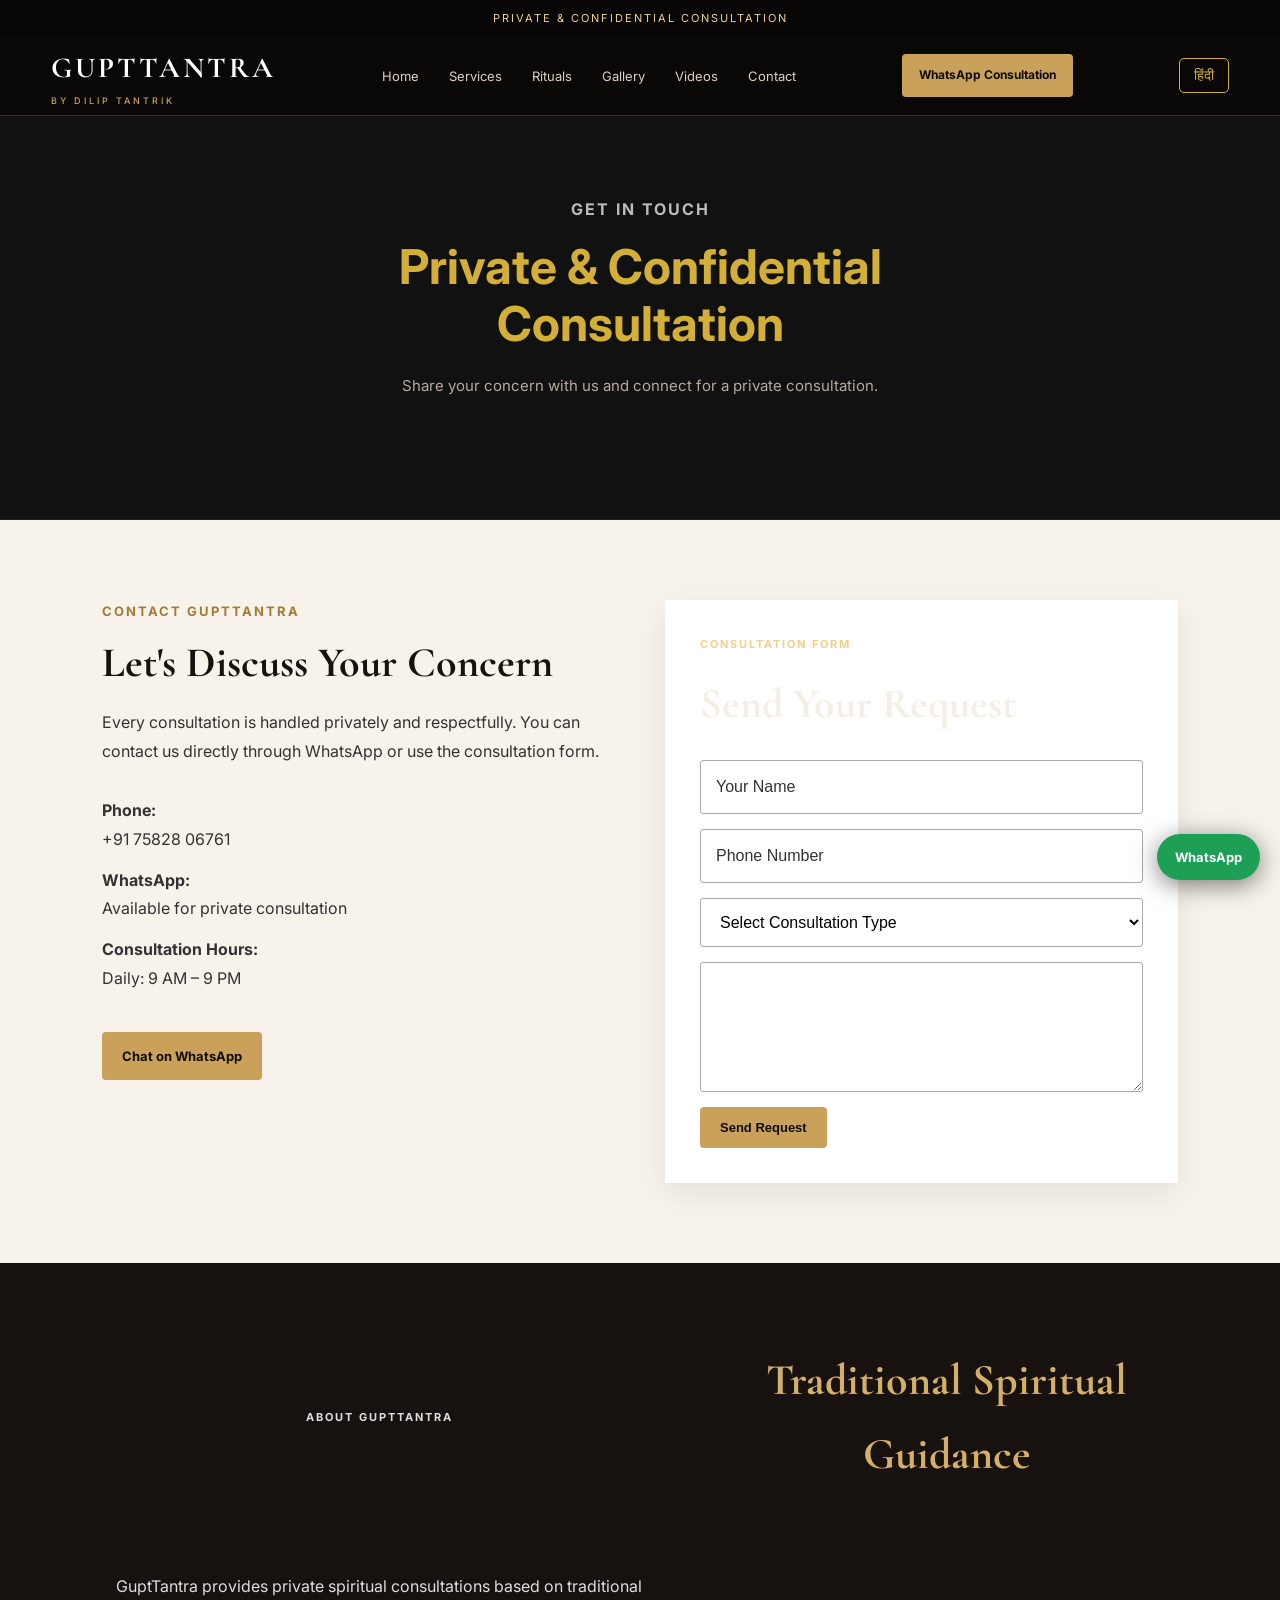
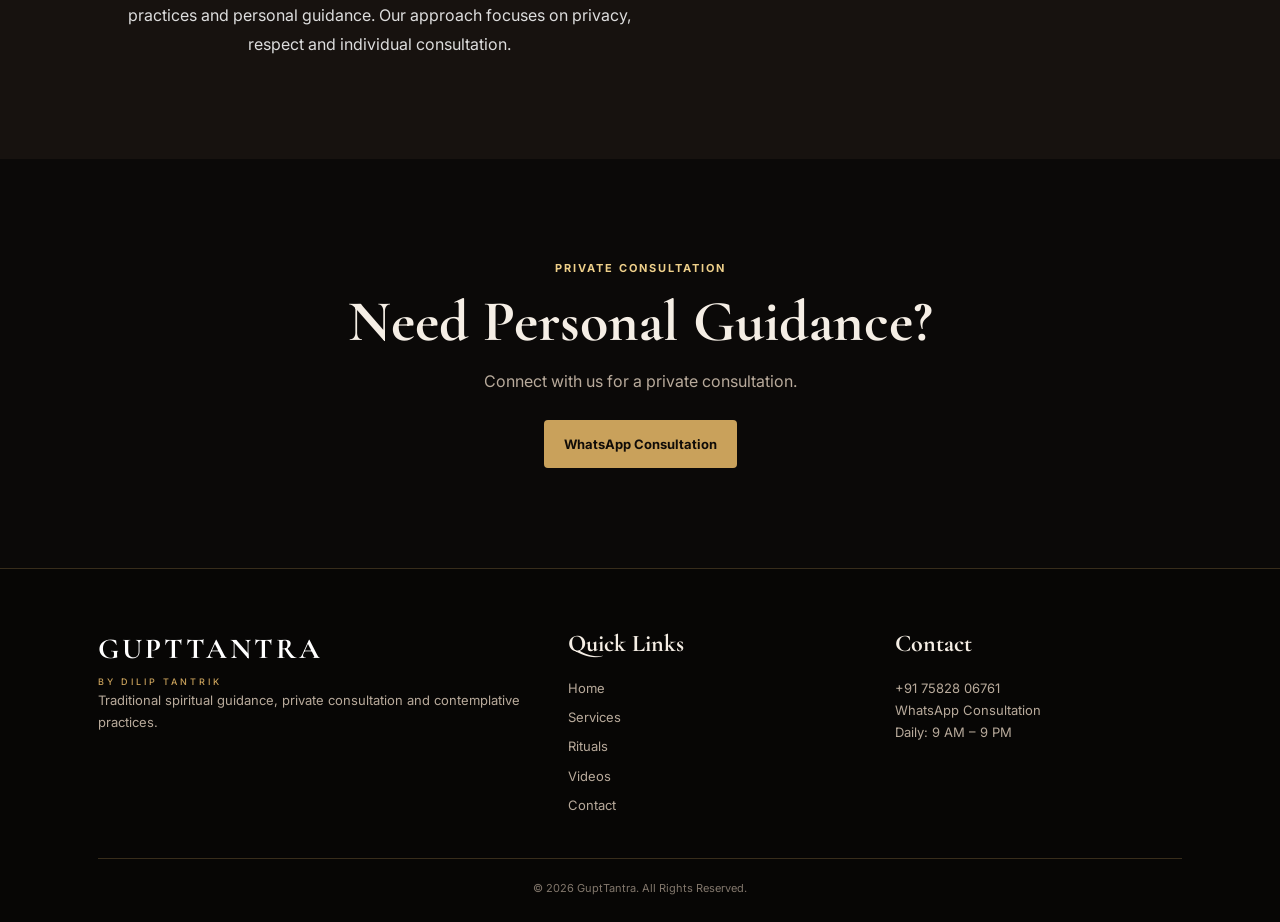
<file: contact.html>
<!DOCTYPE html>
<html lang="en">

<head>

    <meta charset="UTF-8">
    <meta name="viewport" content="width=device-width, initial-scale=1.0">

    <title>Contact | GuptTantra</title>

    <link rel="stylesheet" href="css/style.css">


    <style>

        /* CONTACT PAGE */

        .contact-page {
            padding: 80px 8%;
            background: #f7f2ea;
        }

        .contact-container {
            max-width: 1100px;
            margin: auto;
            display: grid;
            grid-template-columns: 1fr 1fr;
            gap: 50px;
            align-items: start;
        }

        .contact-info {
            display: block !important;
            color: #222222 !important;
            text-align: left !important;
            visibility: visible !important;
        }

        .contact-info h2 {
            display: block !important;
            color: #17120f !important;
            font-family: "Cormorant Garamond", serif !important;
            font-size: 42px !important;
            line-height: 1.2 !important;
            margin: 10px 0 20px !important;
            visibility: visible !important;
        }

        .contact-info p {
            display: block !important;
            color: #333333 !important;
            font-size: 16px !important;
            line-height: 1.8 !important;
            visibility: visible !important;
        }

        .contact-info .small-title {
            color: #a47b32 !important;
            font-size: 13px !important;
            letter-spacing: 2px;
        }

        .contact-box {
            display: block !important;
            margin-top: 30px;
        }

        .contact-box p {
            color: #333333 !important;
            margin: 12px 0 !important;
        }


        /* CONTACT INFORMATION */

        .contact-info h2,
        .contact-form h2 {
            font-family: "Cormorant Garamond", serif;
            font-size: 42px;
            margin-bottom: 20px;
        }

        .contact-info p {
            line-height: 1.8;
            margin-bottom: 15px;
        }

        .contact-box {
            margin-top: 30px;
        }

        .contact-box p {
            margin: 12px 0;
        }


        /* CONTACT FORM */

        .contact-form {
            background: #ffffff;
            padding: 35px;
            box-shadow: 0 10px 30px rgba(0, 0, 0, 0.08);
        }

        .contact-form form {
            width: 100%;
        }

        .contact-form form input,
        .contact-form form textarea,
        .contact-form form select {
            display: block;
            width: 100%;
            padding: 14px 15px;
            margin: 0 0 15px 0;

            border: 1px solid #aaa;
            border-radius: 3px;

            background: #ffffff !important;
            color: #000000 !important;

            font-family: Arial, sans-serif !important;
            font-size: 16px !important;
            font-weight: normal !important;
            line-height: 1.5;

            box-sizing: border-box;
        }


        /* PLACEHOLDER TEXT */

        .contact-form form input::placeholder,
        .contact-form form textarea::placeholder {
            color: #333333 !important;
            opacity: 1 !important;
        }


        /* SELECT BOX */

        .contact-form form select {
            color: #000000 !important;
            background: #ffffff !important;
            cursor: pointer;
        }

        .contact-form form select option {
            color: #000000 !important;
            background: #ffffff !important;
        }


        /* TEXTAREA */

        .contact-form form textarea {
            min-height: 130px;
            resize: vertical;
        }


        /* BUTTON */

        .contact-form button {
            border: none;
            cursor: pointer;
        }


        /* ABOUT SECTION */

        .about-section {
            padding: 80px 8%;
            background: #17120f;
            color: white;
            text-align: center;
        }

        .about-section h2 {
            font-family: "Cormorant Garamond", serif;
            font-size: 44px;
            color: #d4af67;
        }

        .about-section p {
            max-width: 750px;
            margin: 20px auto;
            line-height: 1.8;
            color: #dddddd;
        }


        /* MOBILE */

        @media (max-width: 700px) {

            .contact-container {
                grid-template-columns: 1fr;
            }

            .contact-info h2,
            .contact-form h2 {
                font-size: 34px;
            }

            .contact-form {
                padding: 25px;
            }

        }

    </style>

</head>


<body>


    <!-- TOP BAR -->

    <div class="top-bar"
         data-en="PRIVATE & CONFIDENTIAL CONSULTATION"
         data-hi="निजी एवं गोपनीय परामर्श">

        PRIVATE & CONFIDENTIAL CONSULTATION

    </div>



    <!-- NAVBAR -->

    <header>

        <div class="navbar">


            <div class="logo">

                GUPTTANTRA

                <span>BY DILIP TANTRIK</span>

            </div>


            <!-- HAMBURGER -->

            <button class="menu-toggle"
                    onclick="toggleMenu()">

                ☰

            </button>


            <!-- MENU -->

            <nav id="mainMenu">

                <a href="index.html"
                   data-en="Home"
                   data-hi="होम">

                    Home

                </a>


                <a href="services.html"
                   data-en="Services"
                   data-hi="सेवाएँ">

                    Services

                </a>


                <a href="rituals.html"
                   data-en="Rituals"
                   data-hi="अनुष्ठान">

                    Rituals

                </a>
                <a href="gallery.html"
                    data-en="Gallery"
                    data-hi="गैलरी">

                    Gallery

                </a>

                <a href="videos.html"
                   data-en="Videos"
                   data-hi="वीडियो">

                    Videos

                </a>


                <a href="contact.html"
                   data-en="Contact"
                   data-hi="संपर्क">

                    Contact

                </a>

            </nav>


            <!-- WHATSAPP -->

            <a href="https://wa.me/+91 75828 06761"
               target="_blank"
               class="nav-button"
               data-en="WhatsApp Consultation"
               data-hi="WhatsApp परामर्श">

                WhatsApp Consultation

            </a>


            <!-- LANGUAGE BUTTON -->

            <button class="language-btn"
                    onclick="toggleLanguage()">

                हिंदी

            </button>


        </div>

    </header>




    <!-- PAGE HERO -->

    <section class="page-hero">

        <div class="section-heading center">


            <p class="small-title"
               data-en="GET IN TOUCH"
               data-hi="संपर्क करें">

                GET IN TOUCH

            </p>


            <h1
                data-en="Private & Confidential Consultation"
                data-hi="निजी एवं गोपनीय परामर्श">

                Private & Confidential Consultation

            </h1>


            <p
                data-en="Share your concern with us and connect for a private consultation."
                data-hi="अपनी चिंता हमारे साथ साझा करें और निजी परामर्श के लिए संपर्क करें।">

                Share your concern with us and connect for a private consultation.

            </p>


        </div>

    </section>




    <!-- CONTACT SECTION -->

    <section class="contact-page">

        <div class="contact-container">


            <!-- CONTACT INFORMATION -->

            <div class="contact-info">


                <p class="small-title"
                   data-en="CONTACT GUPTTANTRA"
                   data-hi="गुप्ततंत्र से संपर्क करें">

                    CONTACT GUPTTANTRA

                </p>


                <h2
                    data-en="Let's Discuss Your Concern"
                    data-hi="आइए आपकी चिंता पर चर्चा करें">

                    Let's Discuss Your Concern

                </h2>


                <p
                    data-en="Every consultation is handled privately and respectfully. You can contact us directly through WhatsApp or use the consultation form."
                    data-hi="हर परामर्श को निजी और सम्मानपूर्वक संभाला जाता है। आप सीधे WhatsApp के माध्यम से संपर्क कर सकते हैं या परामर्श फॉर्म का उपयोग कर सकते हैं।">

                    Every consultation is handled privately and respectfully.
                    You can contact us directly through WhatsApp or use the
                    consultation form.

                </p>



                <div class="contact-box">


                    <p>

                        <strong
                            data-en="Phone:"
                            data-hi="फोन:">

                            Phone:

                        </strong>

                        <br>

                        +91 75828 06761

                    </p>


                    <p>

                        <strong
                            data-en="WhatsApp:"
                            data-hi="WhatsApp:">

                            WhatsApp:

                        </strong>

                        <br>

                        <span
                            data-en="Available for private consultation"
                            data-hi="निजी परामर्श के लिए उपलब्ध">

                            Available for private consultation

                        </span>

                    </p>


                    <p>

                        <strong
                            data-en="Consultation Hours:"
                            data-hi="परामर्श का समय:">

                            Consultation Hours:

                        </strong>

                        <br>

                        <span
                            data-en="Daily: 9 AM – 9 PM"
                            data-hi="प्रतिदिन: सुबह 9 बजे – रात 9 बजे">

                            Daily: 9 AM – 9 PM

                        </span>

                    </p>


                </div>


                <br>


                <a href="https://wa.me/+91 75828 06761"
                   target="_blank"
                   class="main-button"
                   data-en="Chat on WhatsApp"
                   data-hi="WhatsApp पर चैट करें">

                    Chat on WhatsApp

                </a>


            </div>




            <!-- CONTACT FORM -->

            <div class="contact-form">


                <p class="small-title"
                   data-en="CONSULTATION FORM"
                   data-hi="परामर्श फॉर्म">

                    CONSULTATION FORM

                </p>


                <h2
                    data-en="Send Your Request"
                    data-hi="अपना अनुरोध भेजें">

                    Send Your Request

                </h2>



                <form>


                    <input
                        type="text"
                        placeholder="Your Name"
                        data-placeholder-en="Your Name"
                        data-placeholder-hi="आपका नाम"
                        required
                    >


                    <input
                        type="tel"
                        placeholder="Phone Number"
                        data-placeholder-en="Phone Number"
                        data-placeholder-hi="फोन नंबर"
                        required
                    >


                    <select required>

                        <option value=""
                                data-en="Select Consultation Type"
                                data-hi="परामर्श का प्रकार चुनें">

                            Select Consultation Type

                        </option>


                        <option value="Love & Relationship"
                                data-en="Love & Relationship"
                                data-hi="प्रेम और रिश्ते">

                            Love & Relationship

                        </option>


                        <option value="Marriage Consultation"
                                data-en="Marriage Consultation"
                                data-hi="विवाह परामर्श">

                            Marriage Consultation

                        </option>


                        <option value="Family Problems"
                                data-en="Family Problems"
                                data-hi="पारिवारिक समस्याएँ">

                            Family Problems

                        </option>


                        <option value="Business & Career"
                                data-en="Business & Career"
                                data-hi="व्यवसाय और करियर">

                            Business & Career

                        </option>


                        <option value="Spiritual Guidance"
                                data-en="Spiritual Guidance"
                                data-hi="आध्यात्मिक मार्गदर्शन">

                            Spiritual Guidance

                        </option>


                        <option value="Other"
                                data-en="Other"
                                data-hi="अन्य">

                            Other

                        </option>

                    </select>



                    <textarea
                        placeholder="Briefly describe your concern"
                        data-placeholder-en="Briefly describe your concern"
                        data-placeholder-hi="अपनी चिंता के बारे में संक्षेप में बताएं">
                    </textarea>



                    <button
                        type="button"
                        class="main-button"
                        onclick="sendWhatsApp()"
                        data-en="Send Request"
                        data-hi="अनुरोध भेजें">

                        Send Request

                    </button>


                </form>

            </div>

        </div>

    </section>




    <!-- ABOUT SECTION -->

    <section class="about-section">


        <p class="small-title"
           data-en="ABOUT GUPTTANTRA"
           data-hi="गुप्ततंत्र के बारे में">

            ABOUT GUPTTANTRA

        </p>


        <h2
            data-en="Traditional Spiritual Guidance"
            data-hi="पारंपरिक आध्यात्मिक मार्गदर्शन">

            Traditional Spiritual Guidance

        </h2>


        <p
            data-en="GuptTantra provides private spiritual consultations based on traditional practices and personal guidance. Our approach focuses on privacy, respect and individual consultation."
            data-hi="गुप्ततंत्र पारंपरिक प्रथाओं और व्यक्तिगत मार्गदर्शन पर आधारित निजी आध्यात्मिक परामर्श प्रदान करता है। हमारा दृष्टिकोण गोपनीयता, सम्मान और व्यक्तिगत परामर्श पर केंद्रित है।">

            GuptTantra provides private spiritual consultations based on
            traditional practices and personal guidance. Our approach focuses
            on privacy, respect and individual consultation.

        </p>


    </section>




    <!-- CTA -->

    <section class="cta">


        <p class="small-title"
           data-en="PRIVATE CONSULTATION"
           data-hi="निजी परामर्श">

            PRIVATE CONSULTATION

        </p>


        <h2
            data-en="Need Personal Guidance?"
            data-hi="क्या आपको व्यक्तिगत मार्गदर्शन चाहिए?">

            Need Personal Guidance?

        </h2>


        <p
            data-en="Connect with us for a private consultation."
            data-hi="निजी परामर्श के लिए हमसे संपर्क करें।">

            Connect with us for a private consultation.

        </p>


        <a href="https://wa.me/+91 75828 06761"
           target="_blank"
           class="main-button"
           data-en="WhatsApp Consultation"
           data-hi="WhatsApp परामर्श">

            WhatsApp Consultation

        </a>


    </section>




    <!-- FOOTER -->

    <footer>


        <div class="footer-content">


            <div>

                <div class="logo">

                    GUPTTANTRA

                    <span>BY DILIP TANTRIK</span>

                </div>


                <p
                    data-en="Traditional spiritual guidance, private consultation and contemplative practices."
                    data-hi="पारंपरिक आध्यात्मिक मार्गदर्शन, निजी परामर्श और आध्यात्मिक साधनाएँ।">

                    Traditional spiritual guidance, private consultation
                    and contemplative practices.

                </p>

            </div>



            <div>


                <h3
                    data-en="Quick Links"
                    data-hi="त्वरित लिंक">

                    Quick Links

                </h3>


                <a href="index.html"
                   data-en="Home"
                   data-hi="होम">

                    Home

                </a>


                <a href="services.html"
                   data-en="Services"
                   data-hi="सेवाएँ">

                    Services

                </a>


                <a href="rituals.html"
                   data-en="Rituals"
                   data-hi="अनुष्ठान">

                    Rituals

                </a>


                <a href="videos.html"
                   data-en="Videos"
                   data-hi="वीडियो">

                    Videos

                </a>


                <a href="contact.html"
                   data-en="Contact"
                   data-hi="संपर्क">

                    Contact

                </a>

            </div>



            <div>


                <h3
                    data-en="Contact"
                    data-hi="संपर्क">

                    Contact

                </h3>


                <p>
                    +91 75828 06761
                </p>


                <p
                    data-en="WhatsApp Consultation"
                    data-hi="WhatsApp परामर्श">

                    WhatsApp Consultation

                </p>


                <p
                    data-en="Daily: 9 AM – 9 PM"
                    data-hi="प्रतिदिन: सुबह 9 बजे – रात 9 बजे">

                    Daily: 9 AM – 9 PM

                </p>

            </div>


        </div>



        <div class="copyright"
             data-en="© 2026 GuptTantra. All Rights Reserved."
             data-hi="© 2026 GuptTantra. सर्वाधिकार सुरक्षित।">

            © 2026 GuptTantra. All Rights Reserved.

        </div>


    </footer>




    <!-- FLOATING WHATSAPP -->

    <a href="https://wa.me/+91 75828 06761"
       target="_blank"
       class="whatsapp"
       data-en="WhatsApp"
       data-hi="WhatsApp">

        WhatsApp

    </a>
    <!-- =========================
     MOBILE BOTTOM NAVIGATION
========================= -->

<div class="mobile-bottom-nav">

    <a href="index.html"
       class="bottom-nav-item">

        <span class="bottom-icon">⌂</span>

        <span data-en="Home" data-hi="होम">
            Home
        </span>

    </a>


    <a href="services.html"
       class="bottom-nav-item">

        <span class="bottom-icon">☷</span>

        <span data-en="Services" data-hi="सेवाएँ">
            Services
        </span>

    </a>


    <a href="rituals.html"
       class="bottom-nav-item">

        <span class="bottom-icon">ॐ</span>

        <span data-en="Rituals" data-hi="अनुष्ठान">
            Rituals
        </span>

    </a>
    <a href="gallery.html"
   class="bottom-nav-item">

    <span class="bottom-icon">▦</span>

    <span
        data-en="Gallery"
        data-hi="गैलरी">

        Gallery

    </span>

    </a>

    <a href="videos.html"
       class="bottom-nav-item">

        <span class="bottom-icon">▶</span>

        <span data-en="Videos" data-hi="वीडियो">
            Videos
        </span>

    </a>


    <a href="contact.html"
       class="bottom-nav-item active">

        <span class="bottom-icon">☎</span>

        <span data-en="Contact" data-hi="संपर्क">
            Contact
        </span>

    </a>

</div>



    <!-- WHATSAPP FORM SCRIPT -->

    <script>

        function sendWhatsApp() {

            let name = document.querySelector(
                'input[type="text"]'
            ).value;

            let phone = document.querySelector(
                'input[type="tel"]'
            ).value;

            let type = document.querySelector(
                'select'
            ).value;

            let concern = document.querySelector(
                'textarea'
            ).value;


            if (name === "" || phone === "" || type === "") {

                alert(
                    "Please fill in your Name, Phone Number and Consultation Type."
                );

                return;

            }


            let message =
                "Hello GuptTantra,%0A%0A" +
                "Name: " + encodeURIComponent(name) + "%0A" +
                "Phone: " + encodeURIComponent(phone) + "%0A" +
                "Consultation: " + encodeURIComponent(type) + "%0A" +
                "Concern: " + encodeURIComponent(concern);


            window.open(
                "https://wa.me/+91 75828 06761?text=" + message,
                "_blank"
            );

        }

    </script>



    <!-- MAIN JAVASCRIPT -->

    <script src="js/script.js"></script>


</body>

</html>
</file>
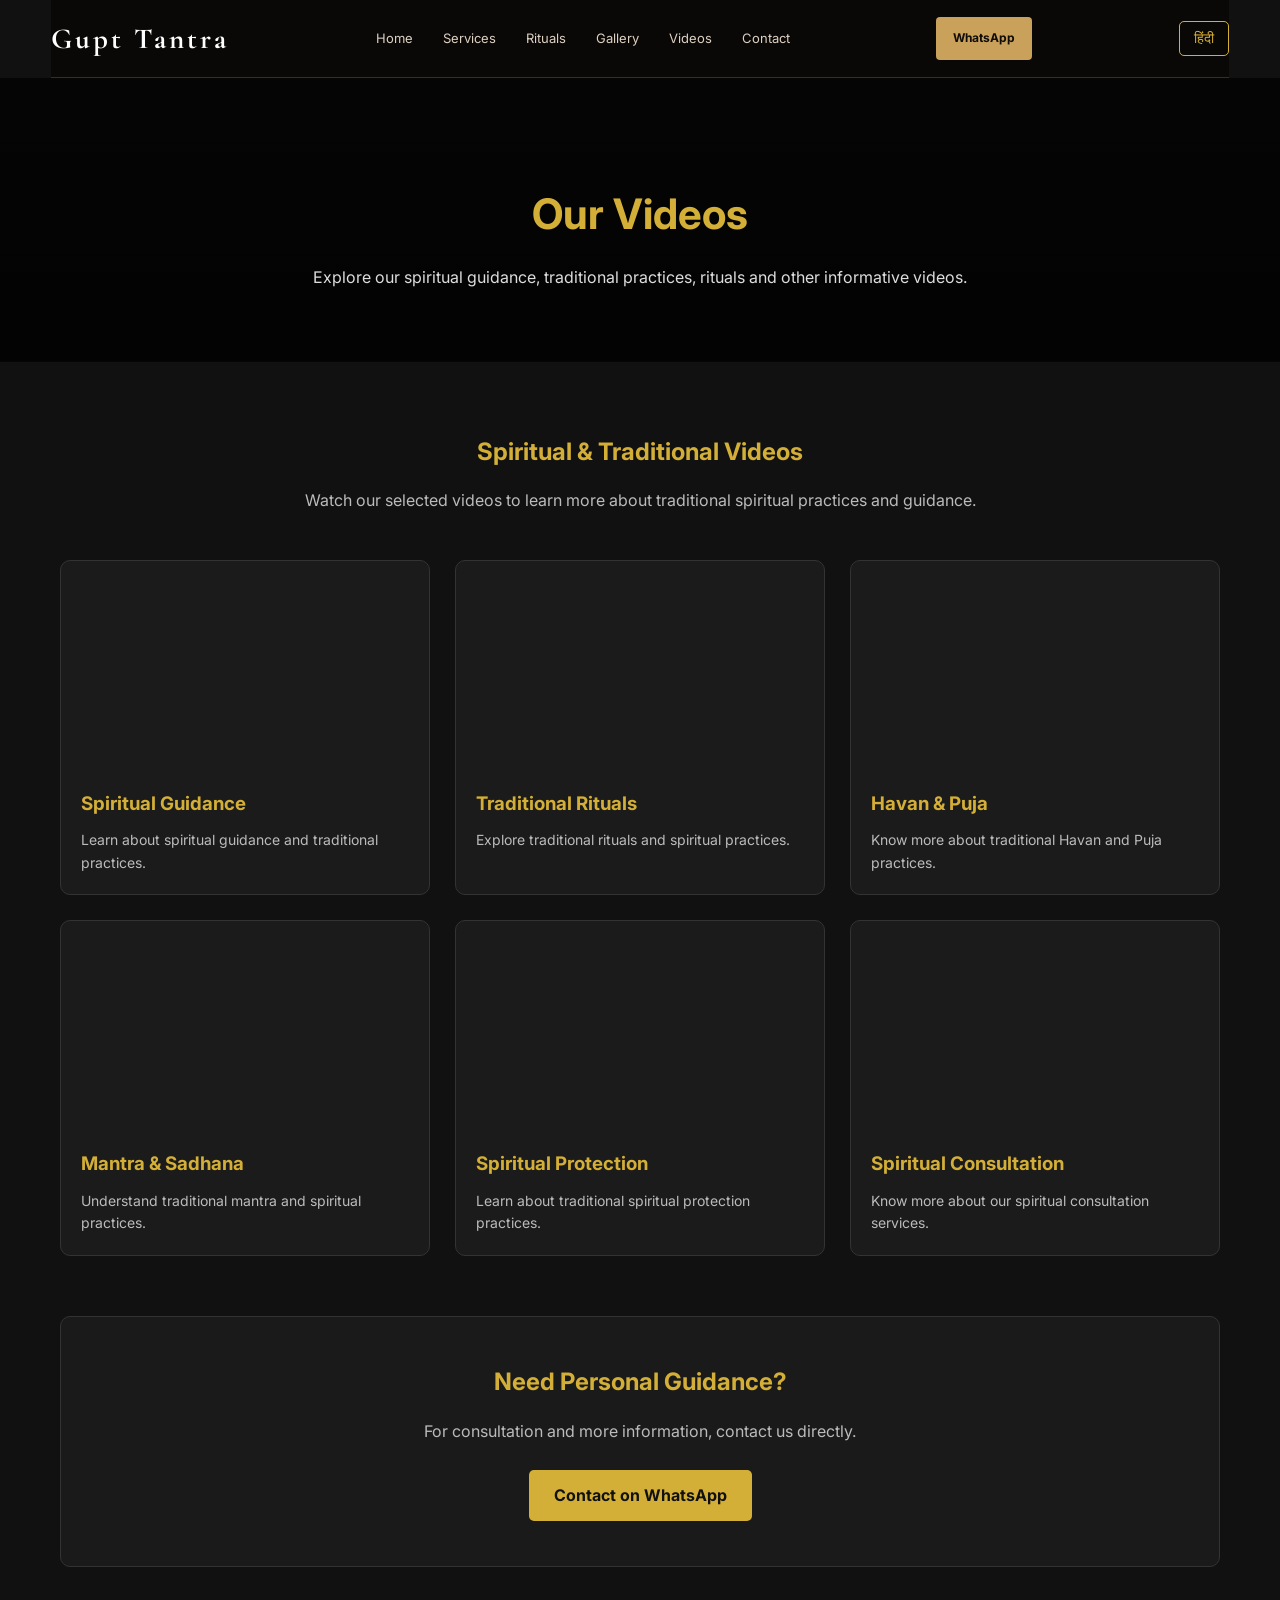
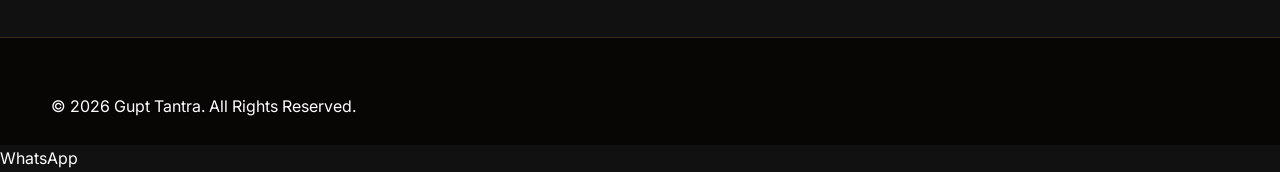
<file: videos.html>
<!DOCTYPE html>
<html lang="en">

<head>
    <meta charset="UTF-8">
    <meta name="viewport" content="width=device-width, initial-scale=1.0">

    <title>Videos | Gupt Tantra</title>

    <link rel="stylesheet" href="css/style.css">

    <style>
        /* =========================
           VIDEOS PAGE
        ========================= */

        .videos-page {
            background: #111;
            color: #fff;
        }

        .videos-hero {
            padding: 100px 20px 70px;
            text-align: center;
            background: linear-gradient(rgba(0,0,0,.7), rgba(0,0,0,.85)),
                        url("https://lh3.googleusercontent.com/aida-public/[base64]");
            background-size: cover;
            background-position: center;
        }

        .videos-hero h1 {
            color: #d4af37;
            font-size: 42px;
            margin-bottom: 15px;
        }

        .videos-hero p {
            max-width: 700px;
            margin: auto;
            color: #ddd;
            line-height: 1.7;
        }

        .videos-section {
            padding: 70px 20px;
            max-width: 1200px;
            margin: auto;
        }

        .videos-section h2 {
            text-align: center;
            color: #d4af37;
            margin-bottom: 15px;
        }

        .videos-intro {
            text-align: center;
            color: #bbb;
            max-width: 700px;
            margin: 0 auto 45px;
            line-height: 1.7;
        }

        .video-grid {
            display: grid;
            grid-template-columns: repeat(3, 1fr);
            gap: 25px;
        }

        .video-card {
            background: #1b1b1b;
            border: 1px solid #333;
            border-radius: 10px;
            overflow: hidden;
            transition: 0.3s;
        }

        .video-card:hover {
            transform: translateY(-5px);
            border-color: #d4af37;
        }

        .video-wrapper {
            position: relative;
            width: 100%;
            padding-top: 56.25%;
        }

        .video-wrapper iframe {
            position: absolute;
            top: 0;
            left: 0;
            width: 100%;
            height: 100%;
            border: none;
        }

        .video-content {
            padding: 20px;
        }

        .video-content h3 {
            color: #d4af37;
            margin-bottom: 10px;
        }

        .video-content p {
            color: #bbb;
            line-height: 1.6;
            font-size: 14px;
        }

        .video-cta {
            text-align: center;
            margin-top: 60px;
            padding: 45px 20px;
            background: #1a1a1a;
            border: 1px solid #333;
            border-radius: 10px;
        }

        .video-cta h2 {
            margin-bottom: 15px;
        }

        .video-cta p {
            color: #bbb;
            margin-bottom: 25px;
        }

        .video-whatsapp {
            display: inline-block;
            padding: 12px 25px;
            background: #d4af37;
            color: #111;
            text-decoration: none;
            border-radius: 5px;
            font-weight: bold;
        }

        /* MOBILE */

        @media (max-width: 768px) {

            .videos-hero {
                padding: 80px 20px 60px;
            }

            .videos-hero h1 {
                font-size: 32px;
            }

            .video-grid {
                grid-template-columns: 1fr;
            }

            .videos-section {
                padding: 50px 15px;
            }
        }
    </style>
</head>

<body class="videos-page">

    <!-- =========================
         NAVBAR
    ========================= -->

    <header class="navbar">

        <div class="logo">
            Gupt Tantra
        </div>

        <button class="menu-toggle" onclick="toggleMenu()">☰</button>

        <nav id="mainMenu">

            <a href="index.html"
               data-en="Home"
               data-hi="होम">Home</a>

            <a href="services.html"
               data-en="Services"
               data-hi="सेवाएँ">Services</a>

            <a href="rituals.html"
               data-en="Rituals"
               data-hi="अनुष्ठान">Rituals</a>
            <a href="gallery.html"
               data-en="Gallery"
               data-hi="गैलरी">Gallery</a>

            <a href="videos.html"
               data-en="Videos"
               data-hi="वीडियो">Videos</a>

            <a href="contact.html"
               data-en="Contact"
               data-hi="संपर्क">Contact</a>

        </nav>

        <a href="https://wa.me/+91 75828 06761"
           class="nav-button">
            WhatsApp
        </a>

        <button class="language-btn"
                onclick="toggleLanguage()">
            हिंदी
        </button>

    </header>


    <!-- =========================
         HERO
    ========================= -->

    <section class="videos-hero">

        <h1
            data-en="Our Videos"
            data-hi="हमारे वीडियो">
            Our Videos
        </h1>

        <p
            data-en="Explore our spiritual guidance, traditional practices, rituals and other informative videos."
            data-hi="हमारी आध्यात्मिक मार्गदर्शन, पारंपरिक विधियों, अनुष्ठानों और अन्य जानकारीपूर्ण वीडियो देखें।">
            Explore our spiritual guidance, traditional practices,
            rituals and other informative videos.
        </p>

    </section>


    <!-- =========================
         VIDEOS
    ========================= -->

    <section class="videos-section">

        <h2
            data-en="Spiritual & Traditional Videos"
            data-hi="आध्यात्मिक एवं पारंपरिक वीडियो">
            Spiritual & Traditional Videos
        </h2>

        <p class="videos-intro"
           data-en="Watch our selected videos to learn more about traditional spiritual practices and guidance."
           data-hi="पारंपरिक आध्यात्मिक विधियों और मार्गदर्शन के बारे में अधिक जानने के लिए हमारे चुने हुए वीडियो देखें।">
            Watch our selected videos to learn more about
            traditional spiritual practices and guidance.
        </p>


        <div class="video-grid">


            <!-- VIDEO 1 -->

            <div class="video-card">

                <div class="video-wrapper">

                    <iframe
                        src="https://www.youtube.com/embed/dQw4w9WgXcQ"
                        title="Spiritual Guidance Video"
                        allowfullscreen>
                    </iframe>

                </div>

                <div class="video-content">

                    <h3
                        data-en="Spiritual Guidance"
                        data-hi="आध्यात्मिक मार्गदर्शन">
                        Spiritual Guidance
                    </h3>

                    <p
                        data-en="Learn about spiritual guidance and traditional practices."
                        data-hi="आध्यात्मिक मार्गदर्शन और पारंपरिक विधियों के बारे में जानें।">
                        Learn about spiritual guidance and
                        traditional practices.
                    </p>

                </div>

            </div>


            <!-- VIDEO 2 -->

            <div class="video-card">

                <div class="video-wrapper">

                    <iframe
                        src="https://www.youtube.com/embed/dQw4w9WgXcQ"
                        title="Traditional Rituals Video"
                        allowfullscreen>
                    </iframe>

                </div>

                <div class="video-content">

                    <h3
                        data-en="Traditional Rituals"
                        data-hi="पारंपरिक अनुष्ठान">
                        Traditional Rituals
                    </h3>

                    <p
                        data-en="Explore traditional rituals and spiritual practices."
                        data-hi="पारंपरिक अनुष्ठानों और आध्यात्मिक विधियों के बारे में जानें।">
                        Explore traditional rituals and
                        spiritual practices.
                    </p>

                </div>

            </div>


            <!-- VIDEO 3 -->

            <div class="video-card">

                <div class="video-wrapper">

                    <iframe
                        src="https://www.youtube.com/embed/dQw4w9WgXcQ"
                        title="Havan and Puja Video"
                        allowfullscreen>
                    </iframe>

                </div>

                <div class="video-content">

                    <h3
                        data-en="Havan & Puja"
                        data-hi="हवन एवं पूजा">
                        Havan & Puja
                    </h3>

                    <p
                        data-en="Know more about traditional Havan and Puja practices."
                        data-hi="पारंपरिक हवन और पूजा विधियों के बारे में अधिक जानें।">
                        Know more about traditional Havan
                        and Puja practices.
                    </p>

                </div>

            </div>


            <!-- VIDEO 4 -->

            <div class="video-card">

                <div class="video-wrapper">

                    <iframe
                        src="https://www.youtube.com/embed/dQw4w9WgXcQ"
                        title="Mantra and Sadhana Video"
                        allowfullscreen>
                    </iframe>

                </div>

                <div class="video-content">

                    <h3
                        data-en="Mantra & Sadhana"
                        data-hi="मंत्र एवं साधना">
                        Mantra & Sadhana
                    </h3>

                    <p
                        data-en="Understand traditional mantra and spiritual practices."
                        data-hi="पारंपरिक मंत्र और आध्यात्मिक साधना के बारे में जानें।">
                        Understand traditional mantra and
                        spiritual practices.
                    </p>

                </div>

            </div>


            <!-- VIDEO 5 -->

            <div class="video-card">

                <div class="video-wrapper">

                    <iframe
                        src="https://www.youtube.com/embed/dQw4w9WgXcQ"
                        title="Spiritual Protection Video"
                        allowfullscreen>
                    </iframe>

                </div>

                <div class="video-content">

                    <h3
                        data-en="Spiritual Protection"
                        data-hi="आध्यात्मिक सुरक्षा">
                        Spiritual Protection
                    </h3>

                    <p
                        data-en="Learn about traditional spiritual protection practices."
                        data-hi="पारंपरिक आध्यात्मिक सुरक्षा विधियों के बारे में जानें।">
                        Learn about traditional spiritual
                        protection practices.
                    </p>

                </div>

            </div>


            <!-- VIDEO 6 -->

            <div class="video-card">

                <div class="video-wrapper">

                    <iframe
                        src="https://www.youtube.com/embed/dQw4w9WgXcQ"
                        title="Spiritual Consultation Video"
                        allowfullscreen>
                    </iframe>

                </div>

                <div class="video-content">

                    <h3
                        data-en="Spiritual Consultation"
                        data-hi="आध्यात्मिक परामर्श">
                        Spiritual Consultation
                    </h3>

                    <p
                        data-en="Know more about our spiritual consultation services."
                        data-hi="हमारी आध्यात्मिक परामर्श सेवाओं के बारे में अधिक जानें।">
                        Know more about our spiritual consultation services.
                    </p>

                </div>

            </div>

        </div>


        <!-- =========================
             CTA
        ========================= -->

        <div class="video-cta">

            <h2
                data-en="Need Personal Guidance?"
                data-hi="व्यक्तिगत मार्गदर्शन चाहिए?">
                Need Personal Guidance?
            </h2>

            <p
                data-en="For consultation and more information, contact us directly."
                data-hi="परामर्श और अधिक जानकारी के लिए सीधे हमसे संपर्क करें।">
                For consultation and more information,
                contact us directly.
            </p>

            <a href="https://wa.me/+91 75828 06761"
               class="video-whatsapp"
               data-en="Contact on WhatsApp"
               data-hi="WhatsApp पर संपर्क करें">
                Contact on WhatsApp
            </a>

        </div>

    </section>


    <!-- =========================
         FOOTER
    ========================= -->

    <footer>

        <p
            data-en="© 2026 Gupt Tantra. All Rights Reserved."
            data-hi="© 2026 गुप्त तंत्र। सर्वाधिकार सुरक्षित।">
            © 2026 Gupt Tantra. All Rights Reserved.
        </p>

    </footer>


    <!-- FLOATING WHATSAPP -->

    <a href="https://wa.me/+91 75828 06761"
       class="whatsapp-float">
        WhatsApp
    </a>


    <!-- =========================
         MOBILE BOTTOM NAV
    ========================= -->

    <div class="mobile-bottom-nav">

        <a href="index.html" class="bottom-nav-item">

            <span class="bottom-icon">⌂</span>

            <span
                data-en="Home"
                data-hi="होम">
                Home
            </span>

        </a>


        <a href="services.html" class="bottom-nav-item">

            <span class="bottom-icon">☷</span>

            <span
                data-en="Services"
                data-hi="सेवाएँ">
                Services
            </span>

        </a>


        <a href="rituals.html" class="bottom-nav-item">

            <span class="bottom-icon">ॐ</span>

            <span
                data-en="Rituals"
                data-hi="अनुष्ठान">
                Rituals
            </span>

        </a>
        <a href="gallery.html"
   class="bottom-nav-item">

    <span class="bottom-icon">▦</span>

    <span
        data-en="Gallery"
        data-hi="गैलरी">

        Gallery

    </span>

    </a>

        <a href="videos.html"
           class="bottom-nav-item active">

            <span class="bottom-icon">▶</span>

            <span
                data-en="Videos"
                data-hi="वीडियो">
                Videos
            </span>

        </a>


        <a href="contact.html" class="bottom-nav-item">

            <span class="bottom-icon">☎</span>

            <span
                data-en="Contact"
                data-hi="संपर्क">
                Contact
            </span>

        </a>

    </div>


    <script src="js/script.js"></script>

</body>

</html>
</file>
<file: css/style.css>
@import url('https://fonts.googleapis.com/css2?family=Cormorant+Garamond:wght@500;600;700&family=Inter:wght@400;500;600;700&display=swap');


/* =========================
   BASIC RESET
========================= */

* {
    margin: 0;
    padding: 0;
    box-sizing: border-box;
}

html {
    scroll-behavior: smooth;
}

body {
    background: #0b0908;
    color: #f5eee5;
    font-family: "Inter", Arial, sans-serif;
    line-height: 1.7;
}

a {
    text-decoration: none;
    color: inherit;
}

img {
    max-width: 100%;
    display: block;
}


/* =========================
   COLORS
========================= */

:root {
    --background: #0b0908;
    --dark: #120e0b;
    --card: #18120e;
    --gold: #c9a15b;
    --light-gold: #efd08a;
    --text: #f5eee5;
    --muted: #b8aa9b;
    --border: rgba(201, 161, 91, 0.25);
}


/* =========================
   TOP BAR
========================= */

.top-bar {
    background: #070605;
    color: var(--light-gold);
    text-align: center;
    padding: 9px 15px;
    font-size: 11px;
    letter-spacing: 2px;
}


/* =========================
   NAVBAR
========================= */

header {
    position: sticky;
    top: 0;
    z-index: 1000;
    background: rgba(11, 9, 8, 0.96);
    border-bottom: 1px solid var(--border);
}

.navbar {
    width: 92%;
    max-width: 1200px;
    margin: auto;

    min-height: 78px;

    display: flex;
    align-items: center;
    justify-content: space-between;

    gap: 30px;
}


/* LOGO */

.logo {
    font-family: "Cormorant Garamond", serif;
    font-size: 29px;
    font-weight: 700;
    letter-spacing: 3px;
    color: white;
}

.logo span {
    display: block;

    font-family: "Inter", sans-serif;
    font-size: 9px;
    font-weight: 500;

    letter-spacing: 3px;
    color: var(--gold);
}


/* NAV LINKS */

nav {
    display: flex;
    align-items: center;
    gap: 30px;
}

nav a {
    font-size: 13px;
    color: #ddd0c1;
    transition: 0.3s;
}

nav a:hover {
    color: var(--light-gold);
}


/* NAV BUTTON */

.nav-button {
    background: var(--gold);
    color: #100c08;

    padding: 11px 17px;

    border-radius: 4px;

    font-size: 12px;
    font-weight: 700;

    transition: 0.3s;
}

.nav-button:hover {
    background: var(--light-gold);
    transform: translateY(-2px);
}


/* =========================
   HERO
========================= */

.hero {
    width: 92%;
    max-width: 1200px;
    margin: auto;

    min-height: 650px;

    display: grid;
    grid-template-columns: 1fr 1fr;

    align-items: center;

    gap: 60px;

    padding: 80px 0;
}


/* HERO CONTENT */

.small-title {
    color: var(--light-gold);

    font-size: 11px;
    font-weight: 700;

    letter-spacing: 2px;

    text-transform: uppercase;

    margin-bottom: 15px;
}


.hero h1 {
    font-family: "Cormorant Garamond", serif;

    font-size: clamp(48px, 6vw, 76px);

    line-height: 1.02;

    font-weight: 600;

    margin-bottom: 25px;
}


.hero-text {
    max-width: 600px;

    color: var(--muted);

    font-size: 16px;
}


/* HERO BUTTONS */

.hero-buttons {
    display: flex;
    gap: 12px;

    flex-wrap: wrap;

    margin-top: 30px;
}


.main-button {
    display: inline-block;

    background: var(--gold);

    color: #100c08;

    padding: 13px 20px;

    border-radius: 4px;

    font-size: 13px;

    font-weight: 700;

    transition: 0.3s;
}

.main-button:hover {
    background: var(--light-gold);

    transform: translateY(-2px);
}


.outline-button {
    display: inline-block;

    border: 1px solid var(--gold);

    color: var(--light-gold);

    padding: 12px 20px;

    border-radius: 4px;

    font-size: 13px;

    font-weight: 600;

    transition: 0.3s;
}

.outline-button:hover {
    background: var(--gold);

    color: #100c08;
}


/* HERO IMAGE */

.hero-image {
    position: relative;
}

.hero-image img {
    width: 100%;
    height: 560px;

    object-fit: cover;

    border: 1px solid var(--border);

    border-radius: 5px;
}


.image-badge {
    position: absolute;

    bottom: 25px;
    left: -18px;

    background: #0d0a08;

    border: 1px solid var(--border);

    padding: 13px 17px;

    font-size: 11px;

    color: var(--light-gold);
}


/* =========================
   GENERAL SECTION
========================= */

.section {
    width: 92%;
    max-width: 1200px;

    margin: auto;

    padding: 90px 0;
}


.section-heading {
    max-width: 720px;

    margin-bottom: 40px;
}


.section-heading.center {
    margin-left: auto;
    margin-right: auto;

    text-align: center;
}


.section-heading h2 {
    font-family: "Cormorant Garamond", serif;

    font-size: clamp(38px, 4vw, 55px);

    line-height: 1.05;

    margin-bottom: 15px;
}


.section-heading p:not(.small-title) {
    color: var(--muted);

    font-size: 15px;
}


/* =========================
   FEATURES
========================= */

.features {
    display: grid;

    grid-template-columns: repeat(4, 1fr);

    gap: 20px;
}


.feature-card {
    background: linear-gradient(
        145deg,
        #19120d,
        #100c09
    );

    border: 1px solid var(--border);

    padding: 27px;

    border-radius: 5px;

    transition: 0.3s;
}


.feature-card:hover {
    transform: translateY(-5px);

    border-color: var(--gold);
}


.feature-icon {
    font-size: 27px;

    margin-bottom: 12px;
}


.feature-card h3 {
    font-family: "Cormorant Garamond", serif;

    font-size: 27px;

    margin-bottom: 8px;
}


.feature-card p {
    color: var(--muted);

    font-size: 13px;
}


/* =========================
   DARK SECTION
========================= */

.dark-section {
    background: #130f0c;

    border-top: 1px solid var(--border);
    border-bottom: 1px solid var(--border);

    padding: 90px 4%;
}


/* =========================
   SERVICES GRID
========================= */

.services-grid {
    width: 92%;
    max-width: 1200px;

    margin: auto;

    display: grid;

    grid-template-columns: repeat(4, 1fr);

    gap: 20px;
}


.service-card {
    background: #18120e;

    border: 1px solid var(--border);

    padding: 27px;

    border-radius: 5px;

    transition: 0.3s;
}


.service-card:hover {
    transform: translateY(-5px);

    border-color: var(--gold);
}


.service-card span {
    color: var(--gold);

    font-size: 11px;

    letter-spacing: 2px;
}


.service-card h3 {
    font-family: "Cormorant Garamond", serif;

    font-size: 27px;

    line-height: 1.1;

    margin: 13px 0 10px;
}


.service-card p {
    color: var(--muted);

    font-size: 13px;
}


/* =========================
   RITUAL SECTION
========================= */

.ritual-section {
    width: 92%;
    max-width: 1200px;

    margin: auto;

    padding: 90px 0;

    display: grid;

    grid-template-columns: 1fr 1fr;

    gap: 60px;

    align-items: center;
}


.ritual-image img {
    width: 100%;

    height: 450px;

    object-fit: cover;

    border: 1px solid var(--border);

    border-radius: 5px;
}


.ritual-content h2 {
    font-family: "Cormorant Garamond", serif;

    font-size: clamp(38px, 4vw, 55px);

    line-height: 1.05;

    margin-bottom: 20px;
}


.ritual-content > p:not(.small-title) {
    color: var(--muted);

    font-size: 15px;
}


.ritual-content ul {
    list-style: none;

    margin: 25px 0;
}


.ritual-content li {
    padding: 9px 0;

    border-bottom: 1px solid var(--border);

    color: var(--muted);
}


.ritual-content li::before {
    content: "◆";

    color: var(--gold);

    font-size: 8px;

    margin-right: 10px;
}


/* =========================
   PROCESS
========================= */

.process-grid {
    width: 92%;
    max-width: 1200px;

    margin: auto;

    display: grid;

    grid-template-columns: repeat(4, 1fr);

    gap: 20px;
}


.process-card {
    background: #18120e;

    border: 1px solid var(--border);

    padding: 28px;

    min-height: 200px;

    border-radius: 5px;
}


.process-card span {
    color: var(--gold);

    font-size: 12px;

    letter-spacing: 2px;
}


.process-card h3 {
    font-family: "Cormorant Garamond", serif;

    font-size: 28px;

    margin: 15px 0 10px;
}


.process-card p {
    color: var(--muted);

    font-size: 13px;
}


/* =========================
   CTA
========================= */

.cta {
    text-align: center;

    width: 92%;
    max-width: 850px;

    margin: auto;

    padding: 100px 0;
}


.cta h2 {
    font-family: "Cormorant Garamond", serif;

    font-size: clamp(38px, 5vw, 58px);

    line-height: 1.05;

    margin-bottom: 15px;
}


.cta p:not(.small-title) {
    color: var(--muted);

    margin-bottom: 25px;
}


/* =========================
   FOOTER
========================= */

footer {
    background: #070605;

    border-top: 1px solid var(--border);

    padding: 55px 4% 25px;
}


.footer-content {
    width: 92%;
    max-width: 1200px;

    margin: auto;

    display: grid;

    grid-template-columns: 1.5fr 1fr 1fr;

    gap: 40px;
}


.footer-content h3 {
    font-family: "Cormorant Garamond", serif;

    font-size: 24px;

    margin-bottom: 12px;
}


.footer-content p,
.footer-content a {
    color: var(--muted);

    font-size: 13px;
}


.footer-content a {
    display: block;

    margin: 7px 0;
}


.footer-content a:hover {
    color: var(--light-gold);
}


.copyright {
    width: 92%;
    max-width: 1200px;

    margin: 35px auto 0;

    padding-top: 20px;

    border-top: 1px solid var(--border);

    text-align: center;

    color: #82776c;

    font-size: 11px;
}


/* =========================
   WHATSAPP BUTTON
========================= */

.whatsapp {
    position: fixed;

    right: 20px;
    bottom: 20px;

    z-index: 999;

    background: #1d9f55;

    color: white;

    padding: 12px 18px;

    border-radius: 30px;

    font-size: 13px;

    font-weight: 700;

    box-shadow: 0 5px 25px rgba(0,0,0,0.5);
}


/* =========================
   TABLET
========================= */

@media (max-width: 950px) {

    .hero {
        grid-template-columns: 1fr;

        padding: 60px 0;
    }

    .hero-image {
        order: -1;
    }

    .hero-image img {
        height: 450px;
    }

    .features {
        grid-template-columns: repeat(2, 1fr);
    }

    .services-grid {
        grid-template-columns: repeat(2, 1fr);
    }

    .process-grid {
        grid-template-columns: repeat(2, 1fr);
    }

    .ritual-section {
        grid-template-columns: 1fr;
    }

    .footer-content {
        grid-template-columns: 1fr 1fr;
    }
}


/* =========================
   MOBILE
========================= */

@media (max-width: 600px) {

    .top-bar {
        font-size: 9px;

        letter-spacing: 1px;
    }


    .navbar {
        min-height: 70px;
    }


    nav {
        display: none;
    }


    .nav-button {
        display: none;
    }


    .logo {
        font-size: 24px;
    }


    .hero {
        width: 90%;

        padding: 45px 0;
    }


    .hero h1 {
        font-size: 48px;
    }


    .hero-image img {
        height: 380px;
    }


    .image-badge {
        left: 10px;
        bottom: 15px;
    }


    .section {
        width: 90%;

        padding: 65px 0;
    }


    .features,
    .services-grid,
    .process-grid {
        grid-template-columns: 1fr;
    }


    .dark-section {
        padding: 65px 5%;
    }


    .ritual-section {
        width: 90%;

        padding: 65px 0;
    }


    .ritual-image img {
        height: 350px;
    }


    .footer-content {
        width: 90%;

        grid-template-columns: 1fr;

        gap: 30px;
    }


    .copyright {
        width: 90%;
    }


    .whatsapp {
        right: 15px;
        bottom: 15px;
    }

}
/* HAMBURGER MENU */

.menu-toggle {
    display: none;
    background: none;
    border: none;
    color: #d4af37;
    font-size: 28px;
    cursor: pointer;
}

/* Mobile */
@media (max-width: 768px) {

    .menu-toggle {
        display: block;
        position: absolute;
        right: 70px;
        top: 50%;
        transform: translateY(-50%);
        z-index: 1001;

    }

    .navbar {
        position: relative;
    }

    #mainMenu {
        display: none;
        position: absolute;
        top: 100%;
        left: 0;
        width: 100%;
        background: #111;
        flex-direction: column;
        padding: 20px;
        gap: 15px;
    }

    #mainMenu.active {
        display: flex;
    }

    #mainMenu a {
        display: block;
        padding: 10px 0;
    }

    .nav-button {
        display: none;
    }
}
/* LANGUAGE BUTTON */

.language-btn {
    background: transparent;
    border: 1px solid #d4af37;
    color: #d4af37;
    padding: 8px 14px;
    border-radius: 5px;
    cursor: pointer;
    font-size: 14px;
}

.language-btn:hover {
    background: #d4af37;
    color: #111;
}
/* ============================= */
/* HAMBURGER MENU */
/* ============================= */

.menu-toggle {
    display: none;
    background: transparent;
    border: none;
    color: #d4af37;
    font-size: 28px;
    cursor: pointer;
}


/* ============================= */
/* LANGUAGE BUTTON */
/* ============================= */

.language-btn {
    background: transparent;
    border: 1px solid #d4af37;
    color: #d4af37;
    padding: 8px 14px;
    border-radius: 5px;
    cursor: pointer;
    font-size: 14px;
}

.language-btn:hover {
    background: #d4af37;
    color: #111;
}


/* ============================= */
/* MOBILE MENU */
/* ============================= */

@media (max-width: 768px) {

    .menu-toggle {
        display: block;
    }

    .navbar {
        position: relative;
    }

    #mainMenu {
        display: none;
        position: absolute;
        top: 100%;
        left: 0;
        width: 100%;
        background: #111;
        flex-direction: column;
        padding: 20px;
        gap: 15px;
        z-index: 1000;
    }

    #mainMenu.active {
        display: flex;
    }

    #mainMenu a {
        display: block;
        padding: 10px 0;
    }

    .nav-button {
        display: none;
    }

    .language-btn {
        font-size: 13px;
        padding: 7px 12px;
    }

}
/* =========================
   MOBILE BOTTOM NAVIGATION
========================= */

.mobile-bottom-nav {
    display: none;
}


/* MOBILE */

@media (max-width: 768px) {

    .mobile-bottom-nav {

        position: fixed;

        bottom: 0;
        left: 0;

        width: 100%;

        height: 65px;

        background: #111;

        border-top: 1px solid #d4af37;

        display: flex;

        justify-content: space-around;

        align-items: center;

        z-index: 9999;

        box-shadow: 0 -5px 20px rgba(0, 0, 0, 0.25);

    }


    .bottom-nav-item {

        flex: 1;

        height: 100%;

        display: flex;

        flex-direction: column;

        justify-content: center;

        align-items: center;

        gap: 3px;

        text-decoration: none;

        color: #dddddd;

        font-size: 11px;

    }


    .bottom-icon {

        font-size: 21px;

        line-height: 1;

    }


    .bottom-nav-item.active {

        color: #d4af37;

    }


    .bottom-nav-item:hover {

        color: #d4af37;

    }


    /* Page content ke last part ko
       bottom bar se hide hone se bachana */

    body {

        padding-bottom: 65px;

    }

}
/* =========================================
   ABOUT SECTION
========================================= */

.about-section {
    padding: 90px 8%;
    display: grid;
    grid-template-columns: 1.2fr 1fr;
    gap: 60px;
    align-items: center;
    background: #151515;
}

.about-content {
    max-width: 650px;
}

.about-content h2 {
    color: #d4af37;
    font-size: 38px;
    line-height: 1.25;
    margin: 15px 0 25px;
}

.about-content p {
    color: #ccc;
    line-height: 1.8;
    margin-bottom: 18px;
}

.about-content .main-button {
    display: inline-block;
    margin-top: 15px;
}

.about-highlight {
    display: grid;
    gap: 18px;
}

.about-box {
    background: #1d1d1d;
    border: 1px solid #333;
    padding: 25px;
    border-radius: 8px;
    transition: 0.3s;
}

.about-box:hover {
    border-color: #d4af37;
    transform: translateX(5px);
}

.about-box span {
    color: #d4af37;
    font-size: 14px;
    font-weight: bold;
}

.about-box h3 {
    color: #fff;
    margin: 10px 0;
}

.about-box p {
    color: #aaa;
    line-height: 1.6;
    margin: 0;
    font-size: 14px;
}


/* =========================================
   TESTIMONIALS
========================================= */

.testimonials-section {
    padding: 90px 8%;
    background: #111;
}

.testimonial-grid {
    max-width: 1200px;
    margin: 45px auto 0;

    display: grid;
    grid-template-columns: repeat(4, 1fr);
    gap: 20px;
}

.testimonial-card {
    background: #1b1b1b;
    border: 1px solid #333;
    border-radius: 8px;
    padding: 30px 25px;
    position: relative;
    transition: 0.3s;
}

.testimonial-card:hover {
    border-color: #d4af37;
    transform: translateY(-5px);
}

.testimonial-card .quote {
    color: #d4af37;
    font-size: 42px;
    line-height: 1;
    margin-bottom: 15px;
}

.testimonial-card p {
    color: #ccc;
    line-height: 1.7;
    font-size: 14px;
}

.testimonial-card h3 {
    color: #d4af37;
    font-size: 14px;
    margin-top: 20px;
}


/* =========================================
   FAQ SECTION
========================================= */

.faq-section {
    padding: 90px 8%;
    background: #151515;
}

.faq-container {
    max-width: 850px;
    margin: 45px auto 0;
}

.faq-item {
    border: 1px solid #333;
    border-radius: 7px;
    margin-bottom: 14px;
    overflow: hidden;
    background: #1b1b1b;
}

.faq-question {
    width: 100%;
    padding: 20px 22px;

    display: flex;
    justify-content: space-between;
    align-items: center;

    background: transparent;
    border: none;

    color: #fff;
    text-align: left;
    font-size: 16px;
    cursor: pointer;
}

.faq-question:hover {
    color: #d4af37;
}

.faq-icon {
    color: #d4af37;
    font-size: 24px;
    min-width: 25px;
    text-align: center;
}

.faq-answer {
    display: none;
    padding: 0 22px 20px;
}

.faq-answer p {
    color: #aaa;
    line-height: 1.7;
    margin: 0;
    font-size: 14px;
}

.faq-item.active {
    border-color: #d4af37;
}

.faq-item.active .faq-answer {
    display: block;
}


/* =========================================
   MOBILE RESPONSIVE
========================================= */

@media (max-width: 768px) {

    /* ABOUT */

    .about-section {
        grid-template-columns: 1fr;
        padding: 60px 20px;
        gap: 35px;
    }

    .about-content h2 {
        font-size: 30px;
    }

    .about-box {
        padding: 22px;
    }


    /* TESTIMONIALS */

    .testimonials-section {
        padding: 60px 20px;
    }

    .testimonial-grid {
        grid-template-columns: 1fr;
        gap: 18px;
        margin-top: 35px;
    }

    .testimonial-card {
        padding: 25px;
    }


    /* FAQ */

    .faq-section {
        padding: 60px 20px;
    }

    .faq-container {
        margin-top: 35px;
    }

    .faq-question {
        padding: 18px;
        font-size: 14px;
    }

    .faq-answer {
        padding: 0 18px 18px;
    }

}
/* =========================================
   GALLERY PAGE
========================================= */

.page-hero {
    min-height: 380px;
    display: flex;
    align-items: center;
    justify-content: center;
    text-align: center;
    padding: 80px 8%;
    background: #111;
    border-bottom: 1px solid #222;
}

.page-hero-content {
    max-width: 800px;
}

.page-hero h1 {
    color: #d4af37;
    font-size: 48px;
    line-height: 1.2;
    margin: 15px 0 20px;
}

.page-hero p {
    color: #bbb;
    line-height: 1.7;
    font-size: 16px;
}


/* =========================================
   GALLERY SECTION
========================================= */

.gallery-section {
    padding: 90px 8%;
    background: #151515;
}

.gallery-grid {
    max-width: 1200px;
    margin: 50px auto 0;

    display: grid;
    grid-template-columns: repeat(3, 1fr);
    gap: 20px;
}

.gallery-item {
    height: 280px;
    overflow: hidden;
    border-radius: 8px;
    border: 1px solid #333;
    background: #1b1b1b;
    transition: 0.3s;
}

.gallery-item img {
    width: 100%;
    height: 100%;
    display: block;
    object-fit: cover;
    transition: 0.5s;
}

.gallery-item:hover {
    border-color: #d4af37;
    transform: translateY(-5px);
}

.gallery-item:hover img {
    transform: scale(1.06);
}


/* =========================================
   GALLERY MOBILE
========================================= */

@media (max-width: 768px) {

    .page-hero {
        min-height: 300px;
        padding: 60px 20px;
    }

    .page-hero h1 {
        font-size: 32px;
    }

    .page-hero p {
        font-size: 14px;
    }

    .gallery-section {
        padding: 60px 20px;
    }

    .gallery-grid {
        grid-template-columns: 1fr;
        gap: 18px;
        margin-top: 35px;
    }

    .gallery-item {
        height: 250px;
    }

}
</file>
